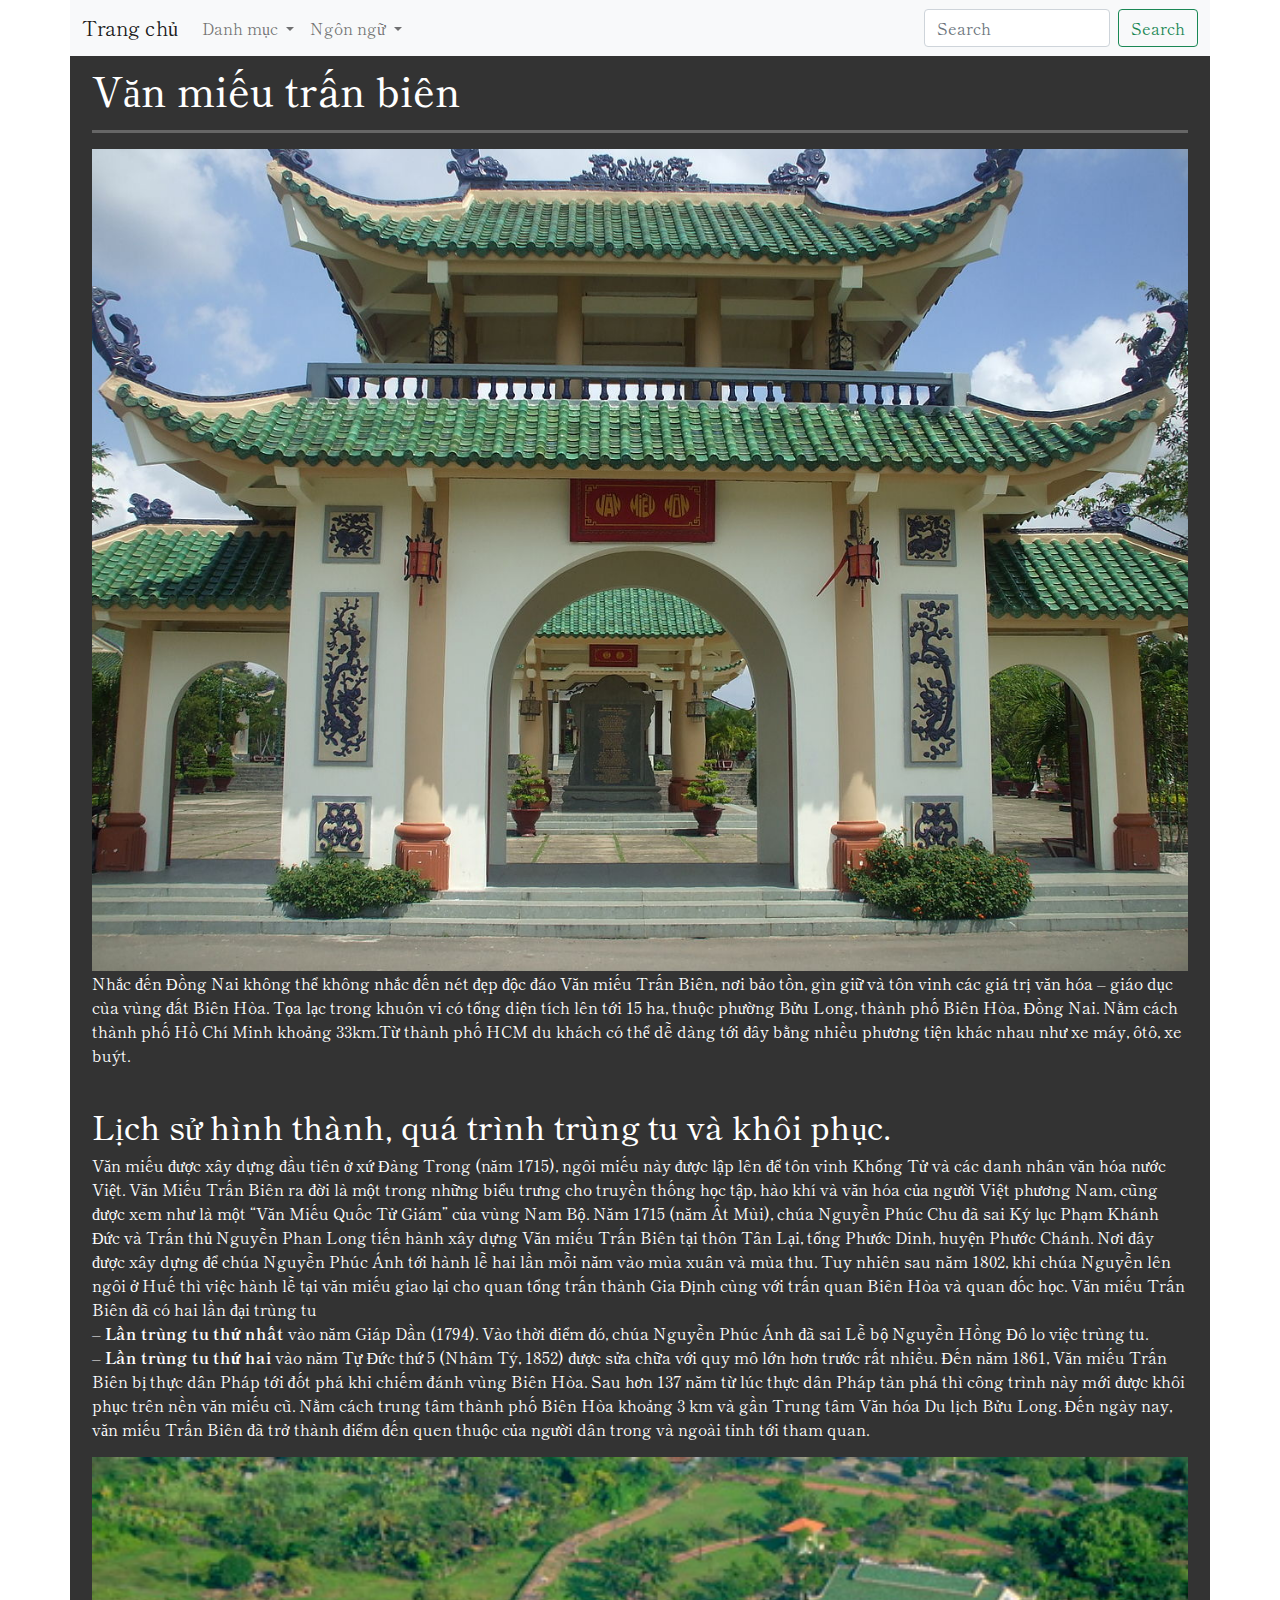
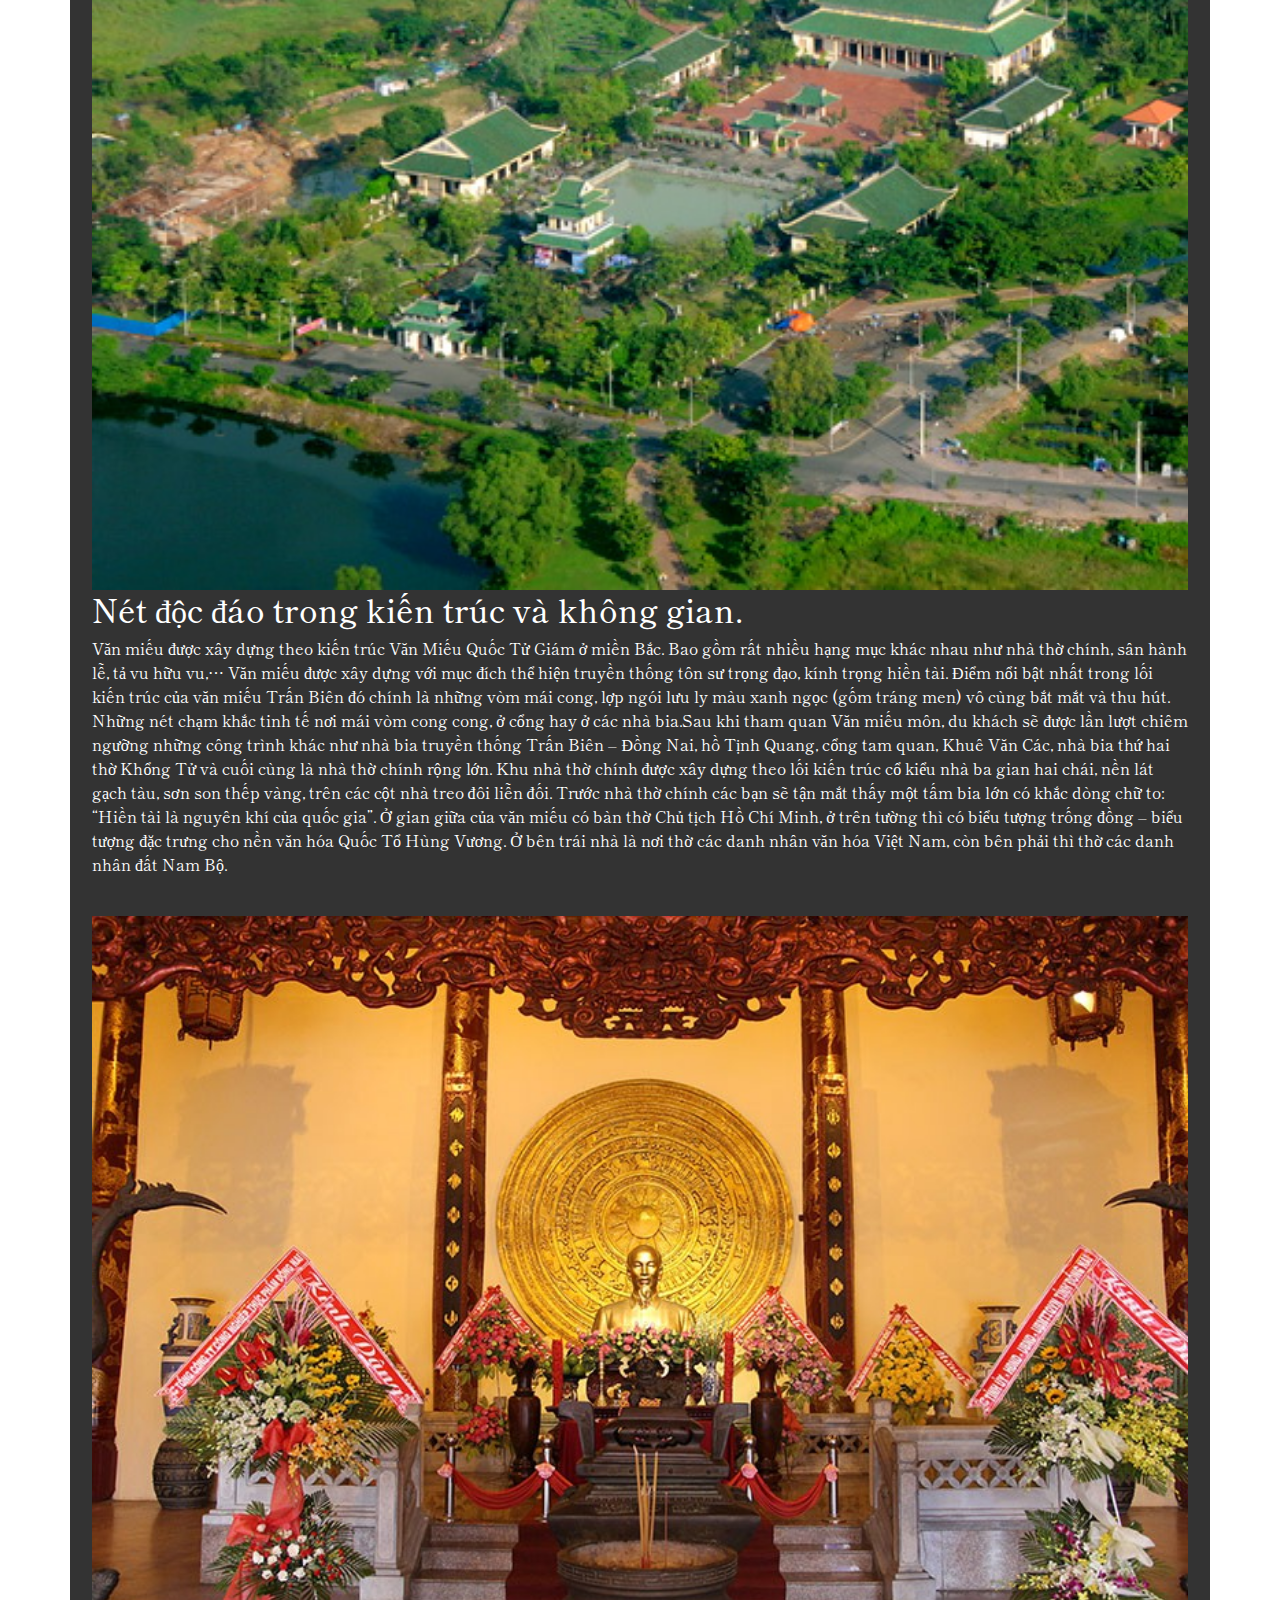
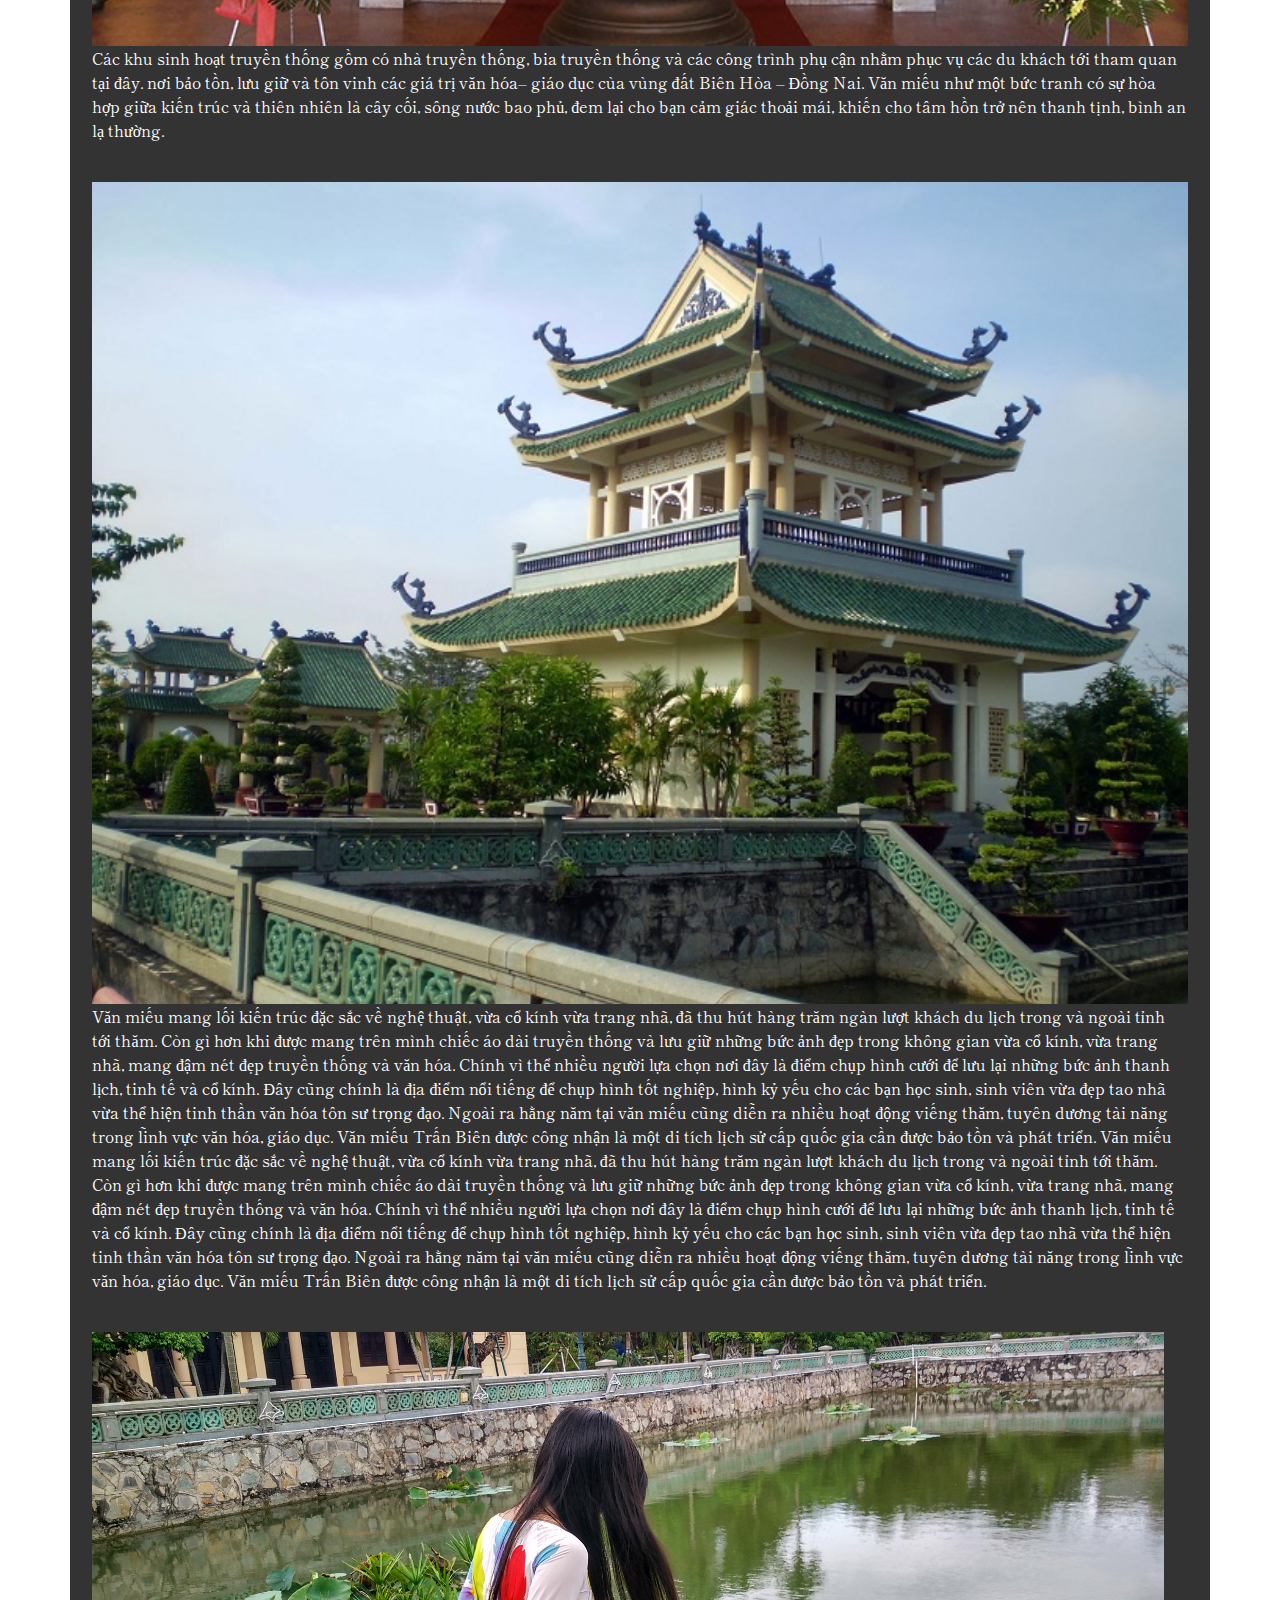
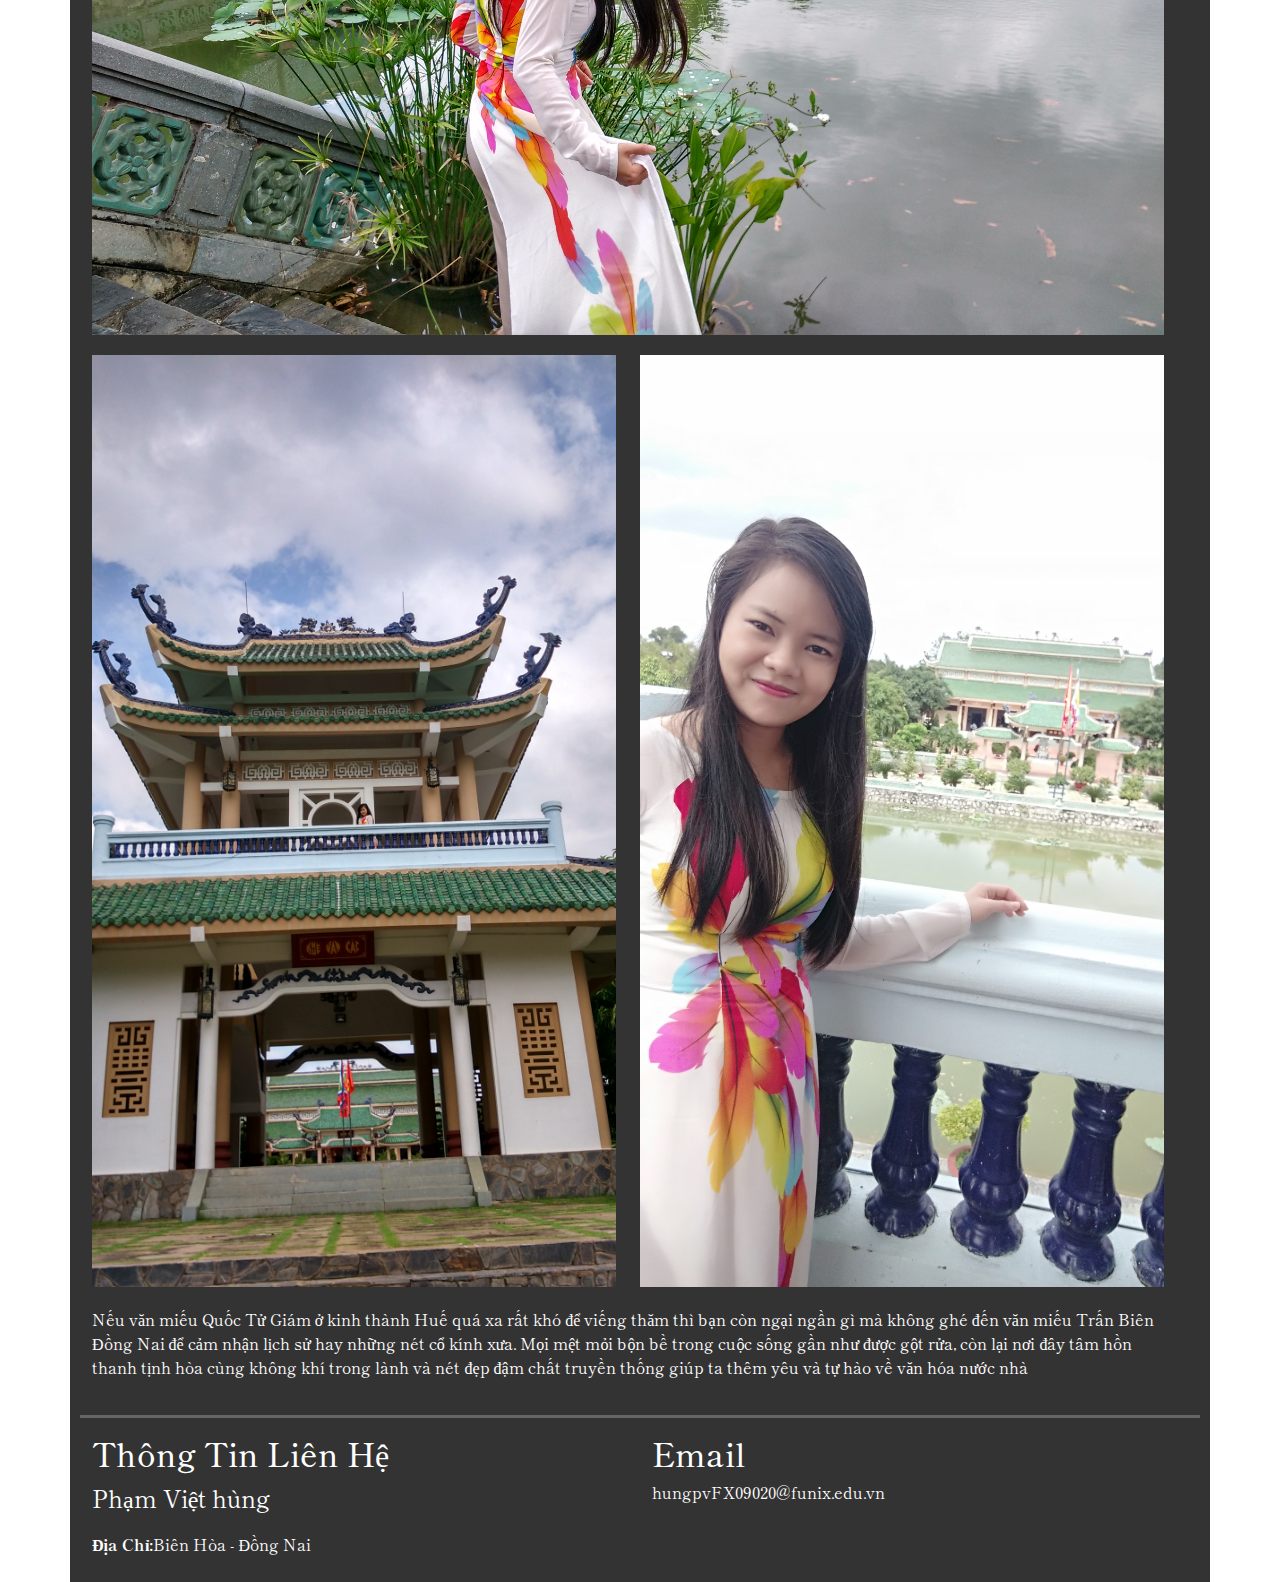
<file: vanmieutranbien.html>
<!DOCTYPE html>
<html lang="en">

<head>
    <meta charset="UTF-8">
    <meta http-equiv="X-UA-Compatible" content="IE=edge">
    <meta name="viewport" content="width=device-width, initial-scale=1.0">
    <link rel='icon' type='image/png' href="images/icon.png">
    <title>văn miếu trấn biên </title>
    <link rel="stylesheet" href="css/style.css">
    <link rel="stylesheet" href="css/bootstrap.min.css">
    <link rel="preconnect" href="https://fonts.gstatic.com">
    <link
        href="https://fonts.googleapis.com/css2?family=Akaya+Telivigala&family=Roboto:ital,wght@0,100;1,300&family=Shippori+Mincho+B1&display=swap"
        rel="stylesheet">
        <script data-ad-client="ca-pub-7352901206313748" async src="https://pagead2.googlesyndication.com/pagead/js/adsbygoogle.js"></script>
</head>

<body>
    <div class="container">
        <!-- header //////////////////////////////////////////////////////////////////////////////////-->
        <header class="row"></header>
        <!-- MENU////////////////////////////////////////////////////////////////////////////////////////////////////////////////////////////////////////////////-->
        <nav class="row">
            <div class="col-md-12 navbar navbar-expand-lg navbar-light bg-light">
                <a class="navbar-brand" href="./index.html">Trang chủ</a>
                <button class="navbar-toggler" type="button" data-bs-toggle="collapse"
                    data-bs-target="#navbarSupportedContent" aria-controls="navbarSupportedContent"
                    aria-expanded="false" aria-label="Toggle navigation">
                    <span class="navbar-toggler-icon"></span>
                </button>
                <div class="collapse navbar-collapse" id="navbarSupportedContent">
                    <ul class="navbar-nav me-auto mb-2 mb-lg-0">

                        <li class="nav-item dropdown">
                            <a class="nav-link dropdown-toggle" href="#" id="navbarDropdown" role="button"
                                data-bs-toggle="dropdown" aria-expanded="false">
                                Danh mục
                            </a>
                            <ul class="dropdown-menu" aria-labelledby="navbarDropdown">
                                <li><a class="dropdown-item" href="#">Địa danh</a></li>
                                <li><a class="dropdown-item" href="#">Ẩm thực</a></li>
                                <li><a class="dropdown-item" href="#">Con người</a></li>
                                <li>
                                    <hr class="dropdown-divider">
                                </li>
                                <li><a class="dropdown-item" href="#">Danh mục khác</a></li>
                            </ul>

                        <li class="nav-item dropdown">
                            <a class="nav-link dropdown-toggle" href="#" id="navbarDropdown" role="button"
                                data-bs-toggle="dropdown" aria-expanded="false">
                                Ngôn ngữ
                            </a>
                            <ul class="dropdown-menu" aria-labelledby="navbarDropdown">
                                <li><a class="dropdown-tiengviet" href="#">Tiếng việt</a></li>
                                <li><a class="dropdown-english" href="#">English</a></li>
                            </ul>
                        </li>
                    </ul>
                    <form class="d-flex">
                        <input class="form-control me-2" type="search" placeholder="Search" aria-label="Search">
                        <button class="btn btn-outline-success" type="submit">Search</button>
                    </form>
                </div>

            </div>
        </nav>
        <!-- CONTENT////////////////////////////////////////////////////////////////////////////////////////////////////////////////////////////////////////////////-->
        <section class="row box">
            <article class="col-md-12 col-sm-12">
                <h1>Văn miếu trấn biên</h1>
                <hr width="100%" size="5px" align="center" />
                <img src="images/1280px-Văn_Miếu_Môn.jpg" alt="miếu môn" width="100%">
                <p>Nhắc đến Đồng Nai không thể không nhắc đến nét đẹp độc đáo Văn miếu Trấn Biên, nơi bảo tồn, gìn
                    giữ
                    và tôn vinh
                    các giá trị văn hóa – giáo dục cùa vùng đất Biên Hòa.
                    Tọa lạc trong khuôn vi có tổng diện tích lên tới 15 ha, thuộc phường Bửu Long, thành phố Biên
                    Hòa,
                    Đồng Nai. Nằm
                    cách thành phố Hồ Chí Minh khoảng 33km.Từ thành phố HCM du khách có thể dễ dàng tới đây bằng
                    nhiều
                    phương tiện
                    khác nhau như xe máy, ôtô, xe buýt.
                </p> <br>
                <h2>Lịch sử hình thành, quá trình trùng tu và khôi phục.</h2>
                <p>Văn miếu được xây dựng đầu tiên ở xứ Đàng Trong (năm 1715), ngôi miếu này được lập lên để tôn
                    vinh
                    Khổng Tử và
                    các danh nhân văn hóa nước Việt. Văn Miếu Trấn Biên ra đời là một trong những biểu trưng cho
                    truyền
                    thống học
                    tập, hào khí và văn hóa của người Việt phương Nam, cũng được xem như là một “Văn Miếu Quốc Tử
                    Giám”
                    của vùng Nam
                    Bộ.
                    Năm 1715 (năm Ất Mùi), chúa Nguyễn Phúc Chu đã sai Ký lục Phạm Khánh Đức và Trấn thủ Nguyễn Phan
                    Long tiến hành
                    xây dựng Văn miếu Trấn Biên tại thôn Tân Lại, tổng Phước Dinh, huyện Phước Chánh. Nơi đây được
                    xây
                    dựng để chúa
                    Nguyễn Phúc Ánh tới hành lễ hai lần mỗi năm vào mùa xuân và mùa thu. Tuy nhiên sau năm 1802, khi
                    chúa Nguyễn lên
                    ngôi ở Huế thì việc hành lễ tại văn miếu giao lại cho quan tổng trấn thành Gia Định cùng với
                    trấn
                    quan Biên Hòa
                    và quan đốc học.
                    Văn miếu Trấn Biên đã có hai lần đại trùng tu <br>
                    – <strong>Lần trùng tu thứ nhất</strong> vào năm Giáp Dần (1794). Vào thời điểm đó, chúa Nguyễn
                    Phúc
                    Ánh đã sai Lễ bộ Nguyễn Hồng
                    Đô lo việc trùng tu. <br>
                    – <strong>Lần trùng tu thứ hai</strong> vào năm Tự Đức thứ 5 (Nhâm Tý, 1852) được sửa chữa với
                    quy
                    mô lớn hơn trước rất nhiều.
                    Đến năm 1861, Văn miếu Trấn Biên bị thực dân Pháp tới đốt phá khi chiếm đánh vùng Biên Hòa. Sau
                    hơn
                    137 năm từ
                    lúc thực dân Pháp tàn phá thì công trình này mới được khôi phục trên nền văn miếu cũ. Nằm cách
                    trung
                    tâm thành
                    phố Biên Hòa khoảng 3 km và gần Trung tâm Văn hóa Du lịch Bửu Long. Đến ngày nay, văn miếu Trấn
                    Biên
                    đã trở
                    thành điểm đến quen thuộc của người dân trong và ngoài tỉnh tới tham quan.
                </p>
                <img src="images/anh_1.jpg" alt="tổng quan văn miếu trấn biên" width="100%"> <br>
                <h2>Nét độc đáo trong kiến trúc và không gian.</h2>
                <p>Văn miếu được xây dựng theo kiến trúc Văn Miếu Quốc Tử Giám ở miền Bắc.
                    Bao gồm rất nhiều hạng mục khác nhau như nhà thờ chính, sân hành lễ, tả vu hữu vu,… Văn miếu
                    được
                    xây dựng với
                    mục đích thể hiện truyền thống tôn sư trọng đạo, kính trọng hiền tài. Điểm nổi bật nhất trong
                    lối
                    kiến trúc của
                    văn miếu Trấn Biên đó chính là những vòm mái cong, lợp ngói lưu ly màu xanh ngọc (gốm tráng men)
                    vô
                    cùng bắt mắt
                    và thu hút. Những nét chạm khắc tinh tế nơi mái vòm cong cong, ở cổng hay ở các nhà bia.Sau khi
                    tham
                    quan Văn
                    miếu môn, du khách sẽ được lần lượt chiêm ngưỡng những công trình khác như nhà bia truyền thống
                    Trấn
                    Biên – Đồng
                    Nai, hồ Tịnh Quang, cổng tam quan, Khuê Văn Các, nhà bia thứ hai thờ Khổng Tử và cuối cùng là
                    nhà
                    thờ chính rộng
                    lớn. Khu nhà thờ chính được xây dựng theo lối kiến trúc cổ kiểu nhà ba gian hai chái, nền lát
                    gạch
                    tàu, sơn son
                    thếp vàng, trên các cột nhà treo đôi liễn đối. Trước nhà thờ chính các bạn sẽ tận mắt thấy một
                    tấm
                    bia lớn có
                    khắc dòng chữ to: “Hiền tài là nguyên khí của quốc gia”. Ở gian giữa của văn miếu có bàn thờ Chủ
                    tịch Hồ Chí
                    Minh, ở trên tường thì có biểu tượng trống đồng – biểu tượng đặc trưng cho nền văn hóa Quốc Tổ
                    Hùng
                    Vương. Ở bên
                    trái nhà là nơi thờ các danh nhân văn hóa Việt Nam, còn bên phải thì thờ các danh nhân đất Nam
                    Bộ.
                </p> <br>
                <img src="images/nhathochinh_vanmieutranbien.jpg" alt="bàn thờ Chủ tịch Hồ Chí" width="100%">
                <p> Các khu sinh
                    hoạt truyền thống gồm có nhà truyền thống, bia truyền thống và các công trình phụ cận nhằm phục
                    vụ
                    các du khách
                    tới tham quan tại đây. nơi bảo tồn, lưu giữ và tôn vinh các giá trị văn hóa– giáo dục cùa vùng
                    đất
                    Biên Hòa –
                    Đồng Nai. Văn miếu như một bức tranh có sự hòa hợp giữa kiến trúc và thiên nhiên là cây cối,
                    sông
                    nước bao phủ,
                    đem lại cho bạn cảm giác thoải mái, khiến cho tâm hồn trở nên thanh tịnh, bình an lạ thường.
                </p> <br>
                <img src="images/van-mieu-tran-bien-dong-nai4.jpg" alt="văn miếu trấn biên" width="100%">
                <p>Văn miếu mang lối kiến trúc đặc sắc về nghệ thuật, vừa cổ kính vừa trang nhã, đã thu hút hàng
                    trăm
                    ngàn lượt
                    khách du lịch trong và ngoài tỉnh tới thăm. Còn gì hơn khi được mang trên mình chiếc áo dài
                    truyền
                    thống và lưu
                    giữ những bức ảnh đẹp trong không gian vừa cổ kính, vừa trang nhã, mang đậm nét đẹp truyền thống
                    và
                    văn hóa.
                    Chính vì thể nhiều người lựa chọn nơi đây là điểm chụp hình cưới để lưu lại những bức ảnh thanh
                    lịch, tinh tế và
                    cổ kính. Đây cũng chính là địa điểm nổi tiếng để chụp hình tốt nghiệp, hình kỷ yếu cho các bạn
                    học
                    sinh, sinh
                    viên vừa đẹp tao nhã vừa thể hiện tinh thần văn hóa tôn sư trọng đạo. Ngoài ra hằng năm tại văn
                    miếu
                    cũng diễn
                    ra nhiều hoạt động viếng thăm, tuyên dương tài năng trong lĩnh vực văn hóa, giáo dục. Văn miếu
                    Trấn
                    Biên được
                    công nhận là một di tích lịch sử cấp quốc gia cần được bảo tồn và phát triển. Văn miếu mang lối
                    kiến
                    trúc đặc
                    sắc về nghệ thuật, vừa cổ kính vừa trang nhã, đã thu hút hàng trăm ngàn lượt khách du lịch trong
                    và
                    ngoài tỉnh
                    tới thăm. Còn gì hơn khi được mang trên mình chiếc áo dài truyền thống và lưu giữ những bức ảnh
                    đẹp
                    trong không
                    gian vừa cổ kính, vừa trang nhã, mang đậm nét đẹp truyền thống và văn hóa. Chính vì thể nhiều
                    người
                    lựa chọn nơi
                    đây là điểm chụp hình cưới để lưu lại những bức ảnh thanh lịch, tinh tế và cổ kính. Đây cũng
                    chính
                    là địa điểm
                    nổi tiếng để chụp hình tốt nghiệp, hình kỷ yếu cho các bạn học sinh, sinh viên vừa đẹp tao nhã
                    vừa
                    thể hiện tinh
                    thần văn hóa tôn sư trọng đạo. Ngoài ra hằng năm tại văn miếu cũng diễn ra nhiều hoạt động viếng
                    thăm, tuyên
                    dương tài năng trong lĩnh vực văn hóa, giáo dục. Văn miếu Trấn Biên được công nhận là một di
                    tích
                    lịch sử cấp
                    quốc gia cần được bảo tồn và phát triển.</p> <br>
            </article>
            <article class="row">
                <div class="col-md-12" style="padding-bottom: 20px;">
                    <img src="images/IMG_20161030_105250_HDR.jpg" alt="hinh1" width="100%">
                </div>
                <div class="col-md-6 col-sm-12" style="padding-bottom: 20px;">
                    <img src="images/1.jpg" alt="hinh1" width="100%">
                </div>
                <div class="col-md-6 col-sm-12" style="padding-bottom: 20px;">
                    <img src="images/IMG_20161030_104652.jpg" alt="hinh2" width="100%">
                </div>
                <p>Nếu văn miếu Quốc Tử Giám ở kinh thành Huế quá xa rất khó để viếng thăm thì bạn còn ngại ngần gì mà
                    không
                    ghé
                    đến văn miếu Trấn Biên Đồng Nai để cảm nhận lịch sử hay những nét cổ kính xưa. Mọi mệt mỏi bộn bề
                    trong
                    cuộc
                    sống gần như được gột rửa, còn lại nơi đây tâm hồn thanh tịnh hòa cùng không khí trong lành và nét
                    đẹp
                    đậm
                    chất truyền thống giúp ta thêm yêu và tự hào về văn hóa nước nhà</p>
            </article>

        </section>
        <!-- FOOTER////////////////////////////////////////////////////////////////////////////////////////////////////////////////////////////////////////////////-->
        <footer class="row box">
            <hr width="100%" size="5px" align="center" />
            <!-- THÔNG TIN LIÊN HỆ........................................ -->
            <div class="col-md-6 col-sm-12">
                <h2>Thông Tin Liên Hệ</h2>
                <p style="font-size: 1.5em;">Phạm Việt hùng</p>
                <p><strong>Địa Chỉ:</strong>Biên Hòa - Đồng Nai</p>
            </div>
            <div class="col-md-6 col-sm-12">
                <h2>Email</h2>
                <p>hungpvFX09020@funix.edu.vn</p>
            </div>
        </footer>
    </div>
    <!-- JAVASCRIP //////////////////////////////////////////////////////////////////////////////////////////////////////////////////////////////////////////////////// -->
    <script src="js/jquery-3.6.0.min.js"></script>
    <script src="js/popper.min.js"></script>
    <script src="js/bootstrap.min.js"></script>

</body>

</html>
</file>
<file: css/style.css>
*{
    margin: 0;
    padding: 0;
    font-family: 'Akaya Telivigala', cursive;
    font-family: 'Roboto', sans-serif;
    font-family: 'Shippori Mincho B1', serif;
    color: white;
}
.box {
    margin: 0;
    background-color:#333; 
    padding: 10px;
}
</file>
